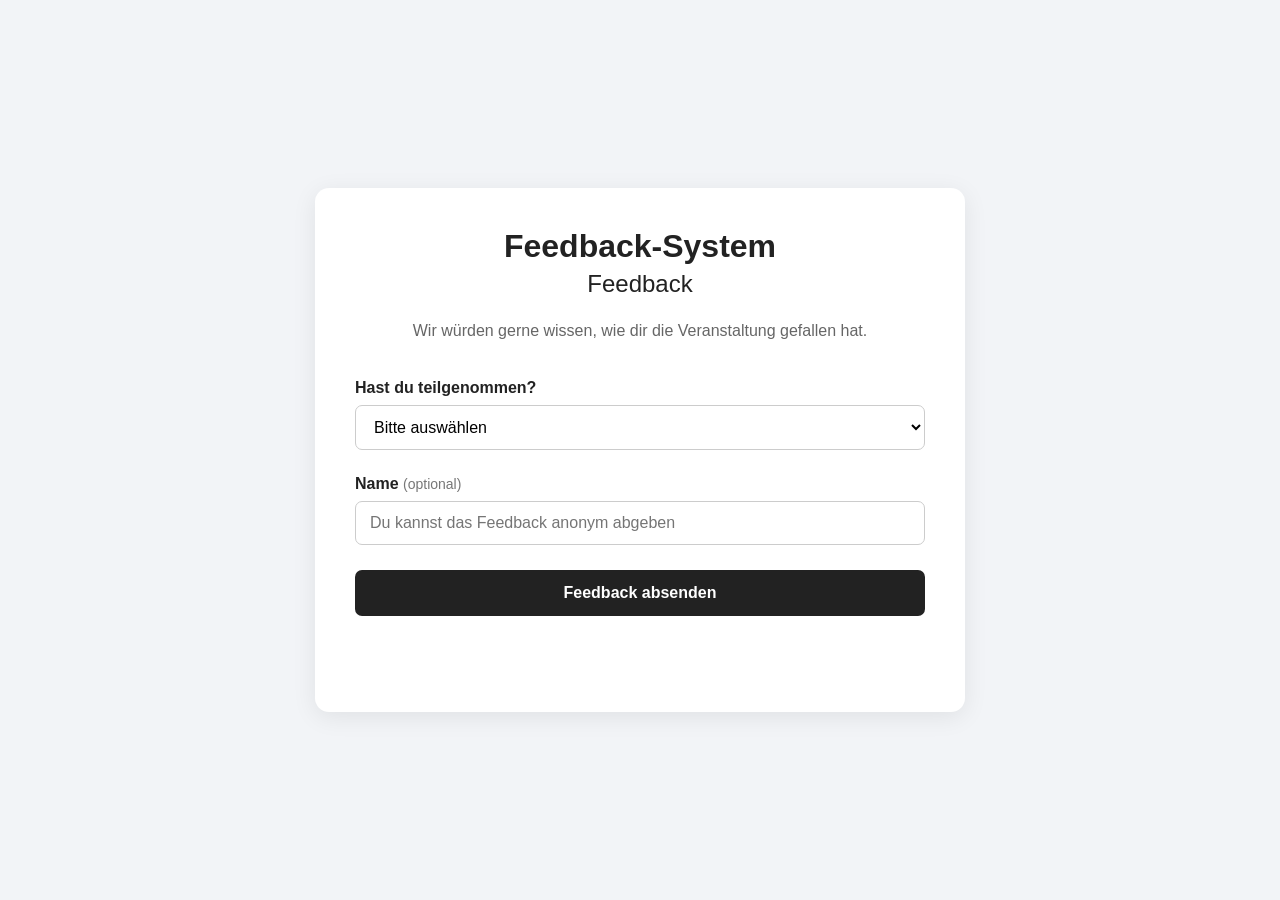
<file: index.html>
<!DOCTYPE html>
<html lang="de">

<head>

    <meta charset="UTF-8">

    <meta name="viewport" content="width=device-width, initial-scale=1.0">

    <title>Feedback-System</title>

    <link rel="stylesheet" href="style.css">

</head>


<body>

    <main class="container">

        <section class="feedback-card">

            <h1>Feedback-System</h1>

            <h2>Feedback</h2>

            <p class="intro">
                Wir würden gerne wissen, wie dir
                die Veranstaltung gefallen hat.
            </p>


            <!-- ================================= -->
            <!-- TEILNAHME -->
            <!-- ================================= -->

            <div class="form-group">

                <label for="participation">
                    Hast du teilgenommen?
                </label>

                <select id="participation" name="participation" required>

                    <option value="" disabled selected>
                        Bitte auswählen
                    </option>

                    <option value="Teilgenommen">
                        Ich habe teilgenommen
                    </option>

                    <option value="Nicht teilgenommen">
                        Ich habe nicht teilgenommen
                    </option>

                </select>

            </div>


            <!-- ================================= -->
            <!-- FEEDBACK-FORMULAR -->
            <!-- ================================= -->

            <form id="feedbackForm">


                <!-- ================================= -->
                <!-- NAME -->
                <!-- ================================= -->

                <div class="form-group">

                    <label for="name">

                        Name

                        <span class="optional">
                            (optional)
                        </span>

                    </label>

                    <input type="text" id="name" name="name" maxlength="100"
                        placeholder="Du kannst das Feedback anonym abgeben">

                </div>


                <!-- ================================= -->
                <!-- NICHT TEILGENOMMEN -->
                <!-- ================================= -->

                <div id="notParticipatedForm" class="hidden">

                    <div class="form-group">

                        <label for="reason">
                            Warum hast du nicht teilgenommen?
                        </label>

                        <select id="reason" name="reason">

                            <option value="" disabled selected>
                                Bitte auswählen
                            </option>

                            <option value="Keine Zeit">
                                Ich hatte keine Zeit
                            </option>

                            <option value="Zu schwer">
                                Es war zu schwer
                            </option>

                            <option value="Keine Lust">
                                Ich hatte keine Lust
                            </option>

                            <option value="Sonstige">
                                Sonstige
                            </option>

                        </select>

                    </div>


                    <div id="additionalTextGroup" class="form-group hidden">

                        <label for="additionalText">
                            Was war der Grund?
                        </label>

                        <textarea id="additionalText" name="additionalText" maxlength="2000"
                            placeholder="Beschreibe deinen Grund..."></textarea>

                    </div>

                </div>


                <!-- ================================= -->
                <!-- TEILGENOMMEN -->
                <!-- ================================= -->

                <div id="participatedForm" class="hidden">


                    <div class="form-group">

                        <label for="overall_rating">
                            Wie hat dir die Veranstaltung
                            insgesamt gefallen?
                        </label>

                        <select id="overall_rating" name="overall_rating">

                            <option value="" disabled selected>
                                Bitte auswählen
                            </option>

                            <option value="Sehr gut">
                                Sehr gut
                            </option>

                            <option value="Gut">
                                Gut
                            </option>

                            <option value="Okay">
                                Okay
                            </option>

                            <option value="Eher schlecht">
                                Eher schlecht
                            </option>

                            <option value="Sehr schlecht">
                                Sehr schlecht
                            </option>

                        </select>

                    </div>


                    <div class="form-group">

                        <label for="difficulty">
                            Wie fandest du den Schwierigkeitsgrad?
                        </label>

                        <select id="difficulty" name="difficulty">

                            <option value="" disabled selected>
                                Bitte auswählen
                            </option>

                            <option value="Viel zu leicht">
                                Viel zu leicht
                            </option>

                            <option value="Eher zu leicht">
                                Eher zu leicht
                            </option>

                            <option value="Genau richtig">
                                Genau richtig
                            </option>

                            <option value="Eher zu schwer">
                                Eher zu schwer
                            </option>

                            <option value="Viel zu schwer">
                                Viel zu schwer
                            </option>

                        </select>

                    </div>


                    <div class="form-group">

                        <label for="length_rating">
                            Wie fandest du die Länge?
                        </label>

                        <select id="length_rating" name="length_rating">

                            <option value="" disabled selected>
                                Bitte auswählen
                            </option>

                            <option value="Viel zu kurz">
                                Viel zu kurz
                            </option>

                            <option value="Eher zu kurz">
                                Eher zu kurz
                            </option>

                            <option value="Genau richtig">
                                Genau richtig
                            </option>

                            <option value="Eher zu lang">
                                Eher zu lang
                            </option>

                            <option value="Viel zu lang">
                                Viel zu lang
                            </option>

                        </select>

                    </div>


                    <div class="form-group">

                        <label for="clue_clarity">
                            Wie verständlich waren die Fragen
                            bzw. Hinweise?
                        </label>

                        <select id="clue_clarity" name="clue_clarity">

                            <option value="" disabled selected>
                                Bitte auswählen
                            </option>

                            <option value="Sehr verständlich">
                                Sehr verständlich
                            </option>

                            <option value="Eher verständlich">
                                Eher verständlich
                            </option>

                            <option value="Teilweise verständlich">
                                Teilweise verständlich
                            </option>

                            <option value="Eher unverständlich">
                                Eher unverständlich
                            </option>

                            <option value="Sehr unverständlich">
                                Sehr unverständlich
                            </option>

                        </select>

                    </div>


                    <div class="form-group">

                        <label for="variety_rating">
                            Wie abwechslungsreich fandest du
                            die Inhalte?
                        </label>

                        <select id="variety_rating" name="variety_rating">

                            <option value="" disabled selected>
                                Bitte auswählen
                            </option>

                            <option value="Sehr abwechslungsreich">
                                Sehr abwechslungsreich
                            </option>

                            <option value="Eher abwechslungsreich">
                                Eher abwechslungsreich
                            </option>

                            <option value="In Ordnung">
                                In Ordnung
                            </option>

                            <option value="Eher eintönig">
                                Eher eintönig
                            </option>

                            <option value="Sehr eintönig">
                                Sehr eintönig
                            </option>

                        </select>

                    </div>


                    <div class="form-group">

                        <label for="fun_rating">
                            Wie viel Spaß hat dir die Veranstaltung gemacht?
                        </label>

                        <select id="fun_rating" name="fun_rating">

                            <option value="" disabled selected>
                                Bitte auswählen
                            </option>

                            <option value="Sehr viel">
                                Sehr viel
                            </option>

                            <option value="Viel">
                                Viel
                            </option>

                            <option value="Etwas">
                                Etwas
                            </option>

                            <option value="Wenig">
                                Wenig
                            </option>

                            <option value="Gar keinen">
                                Gar keinen
                            </option>

                        </select>

                    </div>


                    <div class="form-group">

                        <label for="positive_feedback">

                            Was hat dir besonders gut gefallen?

                            <span class="optional">
                                (optional)
                            </span>

                        </label>

                        <textarea id="positive_feedback" name="positive_feedback" maxlength="2000"
                            placeholder="Deine Antwort..."></textarea>

                    </div>


                    <div class="form-group">

                        <label for="improvement_feedback">

                            Was könnten wir verbessern?

                            <span class="optional">
                                (optional)
                            </span>

                        </label>

                        <textarea id="improvement_feedback" name="improvement_feedback" maxlength="2000"
                            placeholder="Deine Antwort..."></textarea>

                    </div>


                    <div class="form-group">

                        <label for="additional_feedback">

                            Hast du noch weitere Anmerkungen?

                            <span class="optional">
                                (optional)
                            </span>

                        </label>

                        <textarea id="additional_feedback" name="additional_feedback" maxlength="2000"
                            placeholder="Deine Antwort..."></textarea>

                    </div>

                </div>


                <!-- ================================= -->
                <!-- ABSENDEN -->
                <!-- ================================= -->

                <button type="submit" id="submitButton">
                    Feedback absenden
                </button>


                <p id="statusMessage" class="status"></p>


            </form>

        </section>

    </main>


    <script src="script.js"></script>

</body>

</html>
</file>
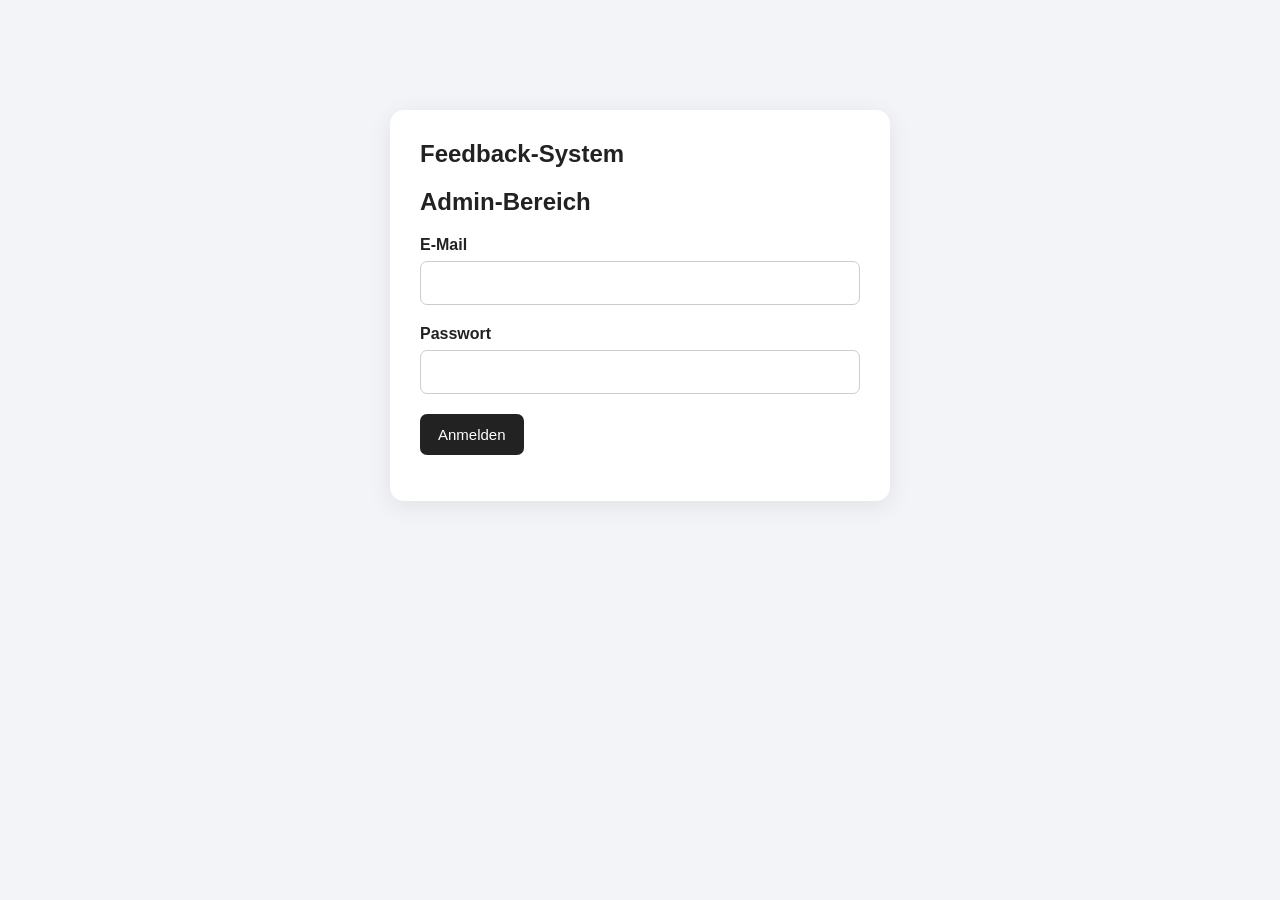
<file: admin/index.html>
<!DOCTYPE html>
<html lang="de">

<head>

    <meta charset="UTF-8">

    <meta name="viewport" content="width=device-width, initial-scale=1.0">

    <title>Feedback-System – Admin</title>

    <link rel="stylesheet" href="admin.css">

</head>


<body>

    <main class="container">


        <!-- ================================= -->
        <!-- LOGIN -->
        <!-- ================================= -->

        <section id="loginSection" class="card">

            <h1>
                Feedback-System
            </h1>

            <h2>
                Admin-Bereich
            </h2>


            <form id="loginForm">

                <div class="form-group">

                    <label for="email">
                        E-Mail
                    </label>

                    <input type="email" id="email" required>

                </div>


                <div class="form-group">

                    <label for="password">
                        Passwort
                    </label>

                    <input type="password" id="password" required>

                </div>


                <button type="submit">
                    Anmelden
                </button>


                <p id="loginStatus"></p>

            </form>

        </section>


        <!-- ================================= -->
        <!-- ADMIN -->
        <!-- ================================= -->

        <section id="adminSection" class="hidden">


            <!-- HEADER -->

            <div class="header">

                <div>

                    <h1>
                        Feedback-Auswertung
                    </h1>

                    <p>
                        Übersicht der eingegangenen Rückmeldungen
                    </p>

                </div>


                <button id="logoutButton" class="logout">
                    Abmelden
                </button>

            </div>


            <!-- ================================= -->
            <!-- STATISTIK -->
            <!-- ================================= -->

            <div class="statistics">


                <div class="stat-card">

                    <span class="stat-number" id="totalCount">
                        0
                    </span>

                    <span class="stat-label">
                        Feedbacks insgesamt
                    </span>

                </div>


                <div class="stat-card">

                    <span class="stat-number" id="participantCount">
                        0
                    </span>

                    <span class="stat-label">
                        Teilgenommen
                    </span>

                </div>


                <div class="stat-card">

                    <span class="stat-number" id="nonParticipantCount">
                        0
                    </span>

                    <span class="stat-label">
                        Nicht teilgenommen
                    </span>

                </div>


                <div class="stat-card">

                    <span class="stat-number" id="noTimeCount">
                        0
                    </span>

                    <span class="stat-label">
                        Keine Zeit
                    </span>

                </div>


                <div class="stat-card">

                    <span class="stat-number" id="tooHardCount">
                        0
                    </span>

                    <span class="stat-label">
                        Zu schwer
                    </span>

                </div>


                <div class="stat-card">

                    <span class="stat-number" id="noDesireCount">
                        0
                    </span>

                    <span class="stat-label">
                        Keine Lust
                    </span>

                </div>


                <div class="stat-card">

                    <span class="stat-number" id="otherCount">
                        0
                    </span>

                    <span class="stat-label">
                        Sonstige
                    </span>

                </div>

            </div>


            <!-- ================================= -->
            <!-- FEEDBACKS -->
            <!-- ================================= -->

            <div class="feedback-header">

                <h2>
                    Feedbacks
                </h2>


                <div class="feedback-actions">

                    <button id="refreshButton" class="refresh">
                        Aktualisieren
                    </button>


                    <button type="button" id="deleteAllButton" class="delete-all">
                        Alle löschen
                    </button>

                </div>

            </div>


            <div id="feedbackList">

                <p>
                    Lade Feedbacks...
                </p>

            </div>


        </section>

    </main>


    <script src="admin.js"></script>

</body>

</html>
</file>
<file: style.css>
* {
    box-sizing: border-box;
}


body {
    margin: 0;

    min-height: 100vh;

    font-family:
        Arial,
        Helvetica,
        sans-serif;

    background: #f2f4f7;

    color: #222;

    display: flex;

    justify-content: center;

    align-items: center;

    padding: 20px;
}


.container {
    width: 100%;
    max-width: 650px;
}


.feedback-card {
    background: white;

    padding: 40px;

    border-radius: 14px;

    box-shadow:
        0 5px 25px rgba(0, 0, 0, 0.08);
}


h1 {
    margin: 0;

    text-align: center;

    font-size: 32px;
}


h2 {
    margin-top: 5px;

    margin-bottom: 20px;

    text-align: center;

    font-size: 24px;

    font-weight: normal;
}


.intro {
    text-align: center;

    color: #666;

    line-height: 1.6;

    margin-bottom: 35px;
}


.form-group {
    margin-bottom: 25px;
}


label {
    display: block;

    margin-bottom: 8px;

    font-weight: bold;
}


.optional {
    color: #777;

    font-weight: normal;

    font-size: 14px;
}


input,
select,
textarea {
    width: 100%;

    padding: 12px 14px;

    border: 1px solid #ccc;

    border-radius: 7px;

    font-size: 16px;

    font-family: inherit;

    background: white;
}


input:focus,
select:focus,
textarea:focus {
    outline: none;

    border-color: #555;
}


textarea {
    min-height: 140px;

    resize: vertical;
}


button {
    width: 100%;

    padding: 14px;

    border: none;

    border-radius: 7px;

    background: #222;

    color: white;

    font-size: 16px;

    font-weight: bold;

    cursor: pointer;

    transition: background 0.2s;
}


button:hover {
    background: #444;
}


button:disabled {
    background: #888;

    cursor: not-allowed;
}


.hidden {
    display: none;
}


.status {
    text-align: center;

    margin-top: 20px;

    min-height: 20px;
}


.status.success {
    color: #16803c;
}


.status.error {
    color: #c62828;
}


@media (max-width: 600px) {

    .feedback-card {
        padding: 25px;
    }

    h1 {
        font-size: 27px;
    }

    h2 {
        font-size: 21px;
    }

}

.success-actions.hidden {
    display: none !important;
}


.success-actions {
    display: flex;

    justify-content: center;

    gap: 15px;

    margin-top: 25px;

    flex-wrap: wrap;
}


.success-button {
    display: inline-block;

    padding: 14px 22px;

    border-radius: 9px;

    background: #222;

    color: white;

    text-decoration: none;

    font-weight: bold;

    transition:
        background 0.15s,
        transform 0.15s;
}


.success-button:hover {
    background: #444;

    transform: translateY(-1px);
}


.success-button.secondary {
    background: #777;
}


.success-button.secondary:hover {
    background: #555;
}


@media (max-width: 600px) {

    .success-actions {
        flex-direction: column;
    }


    .success-button {
        width: 100%;

        text-align: center;
    }

}
</file>
<file: admin/admin.css>
* {
    box-sizing: border-box;
}


body {
    margin: 0;

    min-height: 100vh;

    font-family:
        Arial,
        Helvetica,
        sans-serif;

    background: #f2f4f7;

    color: #222;

    padding: 30px;
}


.container {
    width: 100%;

    max-width: 1000px;

    margin: 0 auto;
}


.card {
    background: white;

    padding: 30px;

    border-radius: 14px;

    box-shadow:
        0 5px 25px rgba(0, 0, 0, 0.08);

    margin-bottom: 25px;
}


#loginSection {
    max-width: 500px;

    margin: 80px auto;
}


h1 {
    margin-top: 0;
}


h2 {
    margin-top: 5px;
}


.form-group {
    margin-bottom: 20px;
}


label {
    display: block;

    margin-bottom: 7px;

    font-weight: bold;
}


input {
    width: 100%;

    padding: 12px;

    border: 1px solid #ccc;

    border-radius: 7px;

    font-size: 16px;
}


button {
    padding: 12px 18px;

    border: none;

    border-radius: 7px;

    background: #222;

    color: white;

    font-size: 15px;

    cursor: pointer;
}


button:hover {
    background: #444;
}


button:disabled {
    opacity: 0.6;

    cursor: not-allowed;
}


.header {
    display: flex;

    justify-content: space-between;

    align-items: center;

    margin-bottom: 25px;
}


.header p {
    color: #777;
}


.logout {
    background: #8b0000;
}


.logout:hover {
    background: #a00000;
}


/* ==========================================
   STATISTIK
   ========================================== */

.statistics {
    display: grid;

    grid-template-columns:
        repeat(auto-fit, minmax(170px, 1fr));

    gap: 15px;

    margin-bottom: 25px;
}


.stat-card {
    background: white;

    padding: 22px;

    border-radius: 12px;

    box-shadow:
        0 3px 15px rgba(0, 0, 0, 0.06);

    text-align: center;
}


.stat-number {
    display: block;

    font-size: 32px;

    font-weight: bold;

    margin-bottom: 5px;
}


.stat-label {
    color: #666;

    font-size: 14px;
}


/* ==========================================
   FEEDBACK-HEADER
   ========================================== */

.feedback-header {
    display: flex;

    justify-content: space-between;

    align-items: center;

    margin-bottom: 20px;
}


.feedback-actions {
    display: flex;

    gap: 10px;
}


.refresh {
    background: #555;
}


.delete-all {
    background: #8b0000;
}


.delete-all:hover {
    background: #a00000;
}


/* ==========================================
   FEEDBACK
   ========================================== */

.feedback {
    background: white;

    border: 1px solid #ddd;

    border-radius: 8px;

    padding: 20px;

    margin-bottom: 15px;
}


.feedback:last-child {
    margin-bottom: 0;
}


.feedback-top {
    display: flex;

    justify-content: space-between;

    gap: 20px;

    margin-bottom: 12px;
}


.feedback-name {
    font-weight: bold;
}


.feedback-date {
    color: #777;

    font-size: 14px;
}


/* ==========================================
   TEILNAHMETYP
   ========================================== */

.feedback-type {
    display: inline-block;

    padding: 6px 10px;

    border-radius: 6px;

    background: #eee;

    font-size: 13px;

    font-weight: bold;

    margin-bottom: 15px;
}


.feedback-type.participated {
    background: #e5f3e8;

    color: #246b35;
}


.feedback-type.not-participated {
    background: #f5e8e8;

    color: #8b0000;
}


/* ==========================================
   NICHTTEILNEHMER
   ========================================== */

.feedback-reason {
    font-weight: bold;

    margin-bottom: 10px;
}


/* ==========================================
   TEILNEHMER-ANTWORTEN
   ========================================== */

.participant-answers {
    margin-bottom: 15px;
}


.answer {
    display: flex;

    justify-content: space-between;

    gap: 20px;

    padding: 9px 0;

    border-bottom: 1px solid #eee;
}


.answer:last-child {
    border-bottom: none;
}


.answer strong {
    flex: 1;
}


.answer span {
    text-align: right;

    color: #555;
}


/* ==========================================
   FREITEXT
   ========================================== */

.feedback-text {
    color: #555;

    line-height: 1.5;

    white-space: pre-wrap;

    margin-top: 15px;

    padding-top: 15px;

    border-top: 1px solid #eee;
}


.feedback-text strong {
    color: #222;
}


/* ==========================================
   ALLGEMEIN
   ========================================== */

.hidden {
    display: none;
}


#error,
#loginStatus {
    color: #b00020;

    margin-top: 15px;
}


/* ==========================================
   MOBILE
   ========================================== */

@media (max-width: 600px) {

    body {
        padding: 15px;
    }


    .card {
        padding: 20px;
    }


    .header {
        align-items: flex-start;

        gap: 15px;

        flex-direction: column;
    }


    .feedback-header {
        align-items: flex-start;

        gap: 15px;

        flex-direction: column;
    }


    .feedback-actions {
        width: 100%;

        flex-direction: column;
    }


    .feedback-actions button {
        width: 100%;
    }


    .feedback-top {
        flex-direction: column;

        gap: 5px;
    }


    .answer {
        flex-direction: column;

        gap: 4px;
    }


    .answer span {
        text-align: left;
    }

}
</file>
